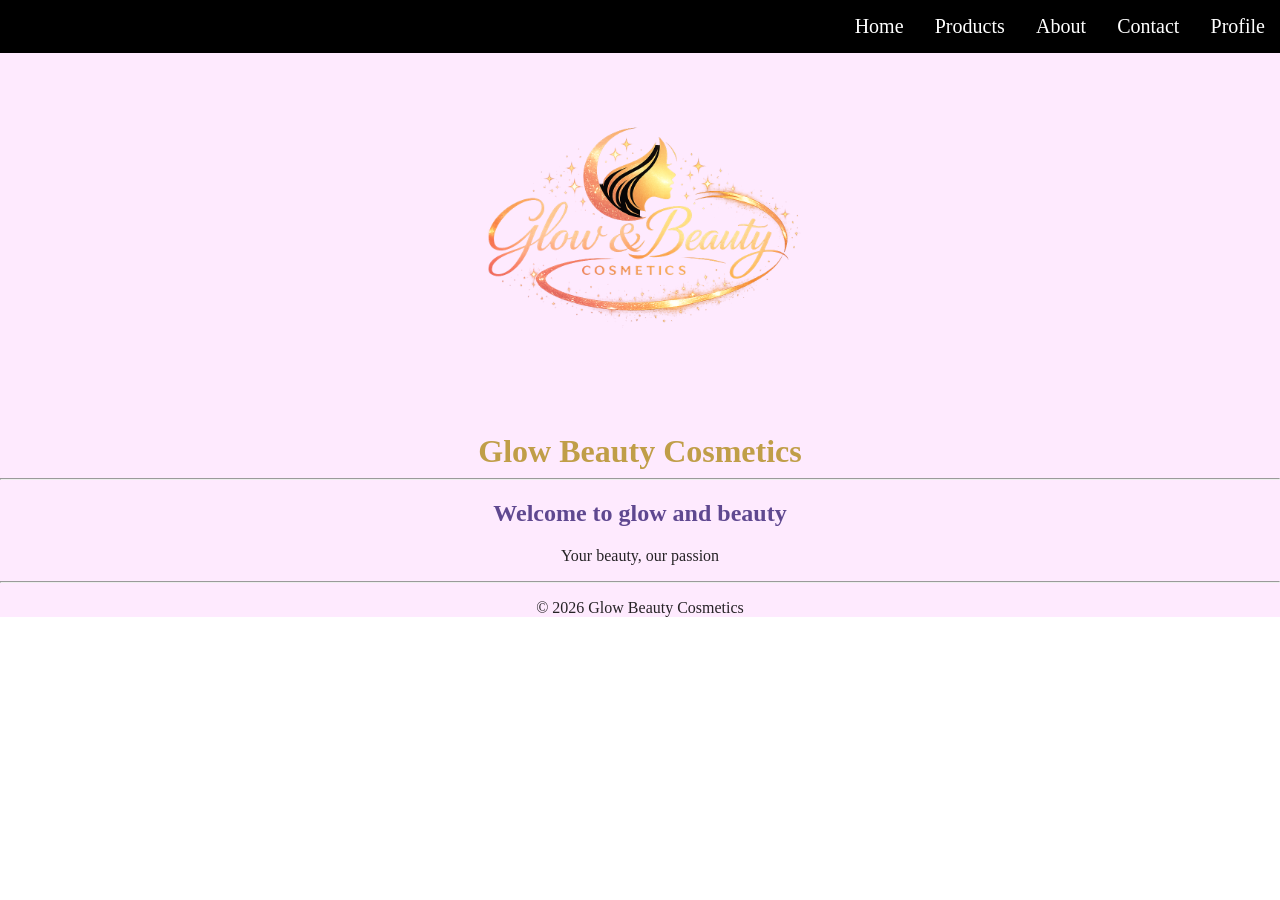
<file: index.html>
<!doctype html>
<html> 
<head>
    <title>Glow Beauty and Cosmetics</title>
    <link rel="stylesheet" href="style.css">
</head>
<body>
    <script src="script.js"></script>
    <div class="index">     
       
<nav>
    <a href="index.html">Home</a> |
    <a href="products.html">Products</a> |
    <a href="about.html">About</a> |
    <a href="contact.html">Contact</a> |
    <a href="auth.html">Profile</a>
    <span id="profileBtn"></span>
    
</nav>
    <img src="assets/img/logo.png" class="logo">  

     <h1>Glow Beauty Cosmetics</h1>
     <hr>
    <h2>Welcome to glow and beauty</h2>
    <p>Your beauty, our passion </p>

<hr>
<center>
    <p>© 2026 Glow Beauty Cosmetics</p>
</center>
</div>
</body>
</html>
</file>
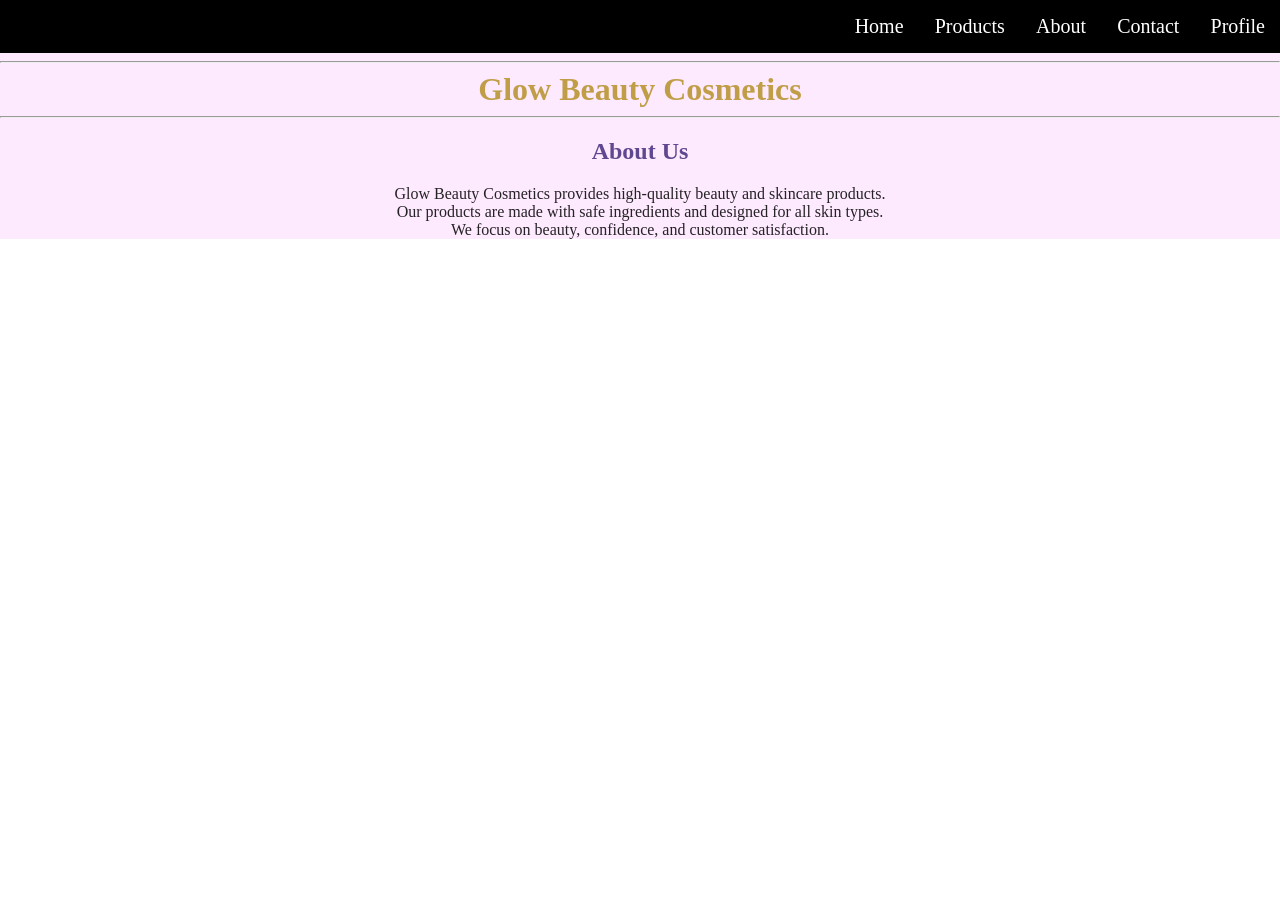
<file: about.html>
<!DOCTYPE html>
<html>
<head>
    <link rel="stylesheet"href="style.css">
    <title>About</title>
</head>

<body>
<script src="script.js"></script>
<div class="about">
<nav>
    <a href="index.html">Home</a> |
    <a href="products.html">Products</a> |
    <a href="about.html">About</a> |
    <a href="contact.html">Contact</a> |
    <a href="auth.html">Profile</a>
    <span id="profileBtn"></span>
   
</nav>
<hr>
<center>

<h1>Glow Beauty Cosmetics</h1>

<hr>

<h2>About Us</h2>

<p>
Glow Beauty Cosmetics provides high-quality beauty and skincare products.<br>
Our products are made with safe ingredients and designed for all skin types.<br>
We focus on beauty, confidence, and customer satisfaction.
</p>

</center>
</div>
</body>
</html>
</file>
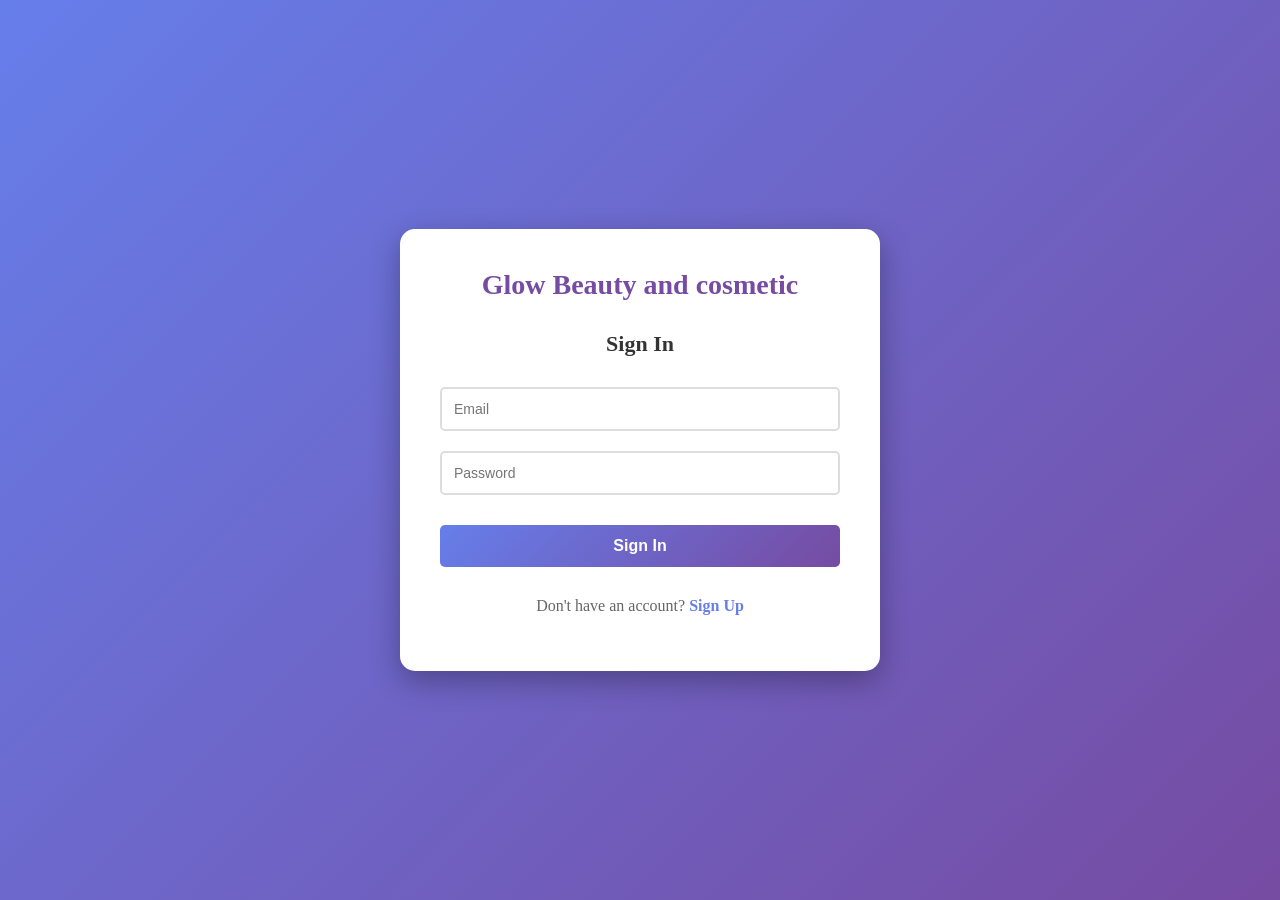
<file: auth.html>
<!DOCTYPE html>
<html>
<head>
    <title>Sign In / Sign Up - Glow Beauty</title>
    <link rel="stylesheet" href="style.css">
</head>
<body>
       <div class="auth-container">
        <div class="auth-box">
            <h1>Glow Beauty and cosmetic</h1>

            <!-- Sign In Form -->
            <div id="signInForm" class="form-section active">
                <h2>Sign In</h2>
                <input type="email" id="signInEmail" placeholder="Email" required>
                <input type="password" id="signInPassword" placeholder="Password" required>
                <button onclick="signIn()">Sign In</button>
                <p>Don't have an account? <a href="#" onclick="toggleForm()">Sign Up</a></p>
            </div>

            <!-- Sign Up Form -->
            <div id="signUpForm" class="form-section">
                <h2>Sign Up</h2>
                <input type="text" id="signUpName" placeholder="Full Name" required>
                <input type="email" id="signUpEmail" placeholder="Email" required>
                <input type="password" id="signUpPassword" placeholder="Password" required>
                <input type="password" id="signUpConfirmPassword" placeholder="Confirm Password" required>
                <button onclick="signUp()">Sign Up</button>
                <p>Already have an account? <a href="#" onclick="toggleForm()">Sign In</a></p>
            </div>

            <div id="messageBox" class="message-box"></div>
        </div>
    </div>

    <script src="auth.js"></script>
</body>
</html>
</file>
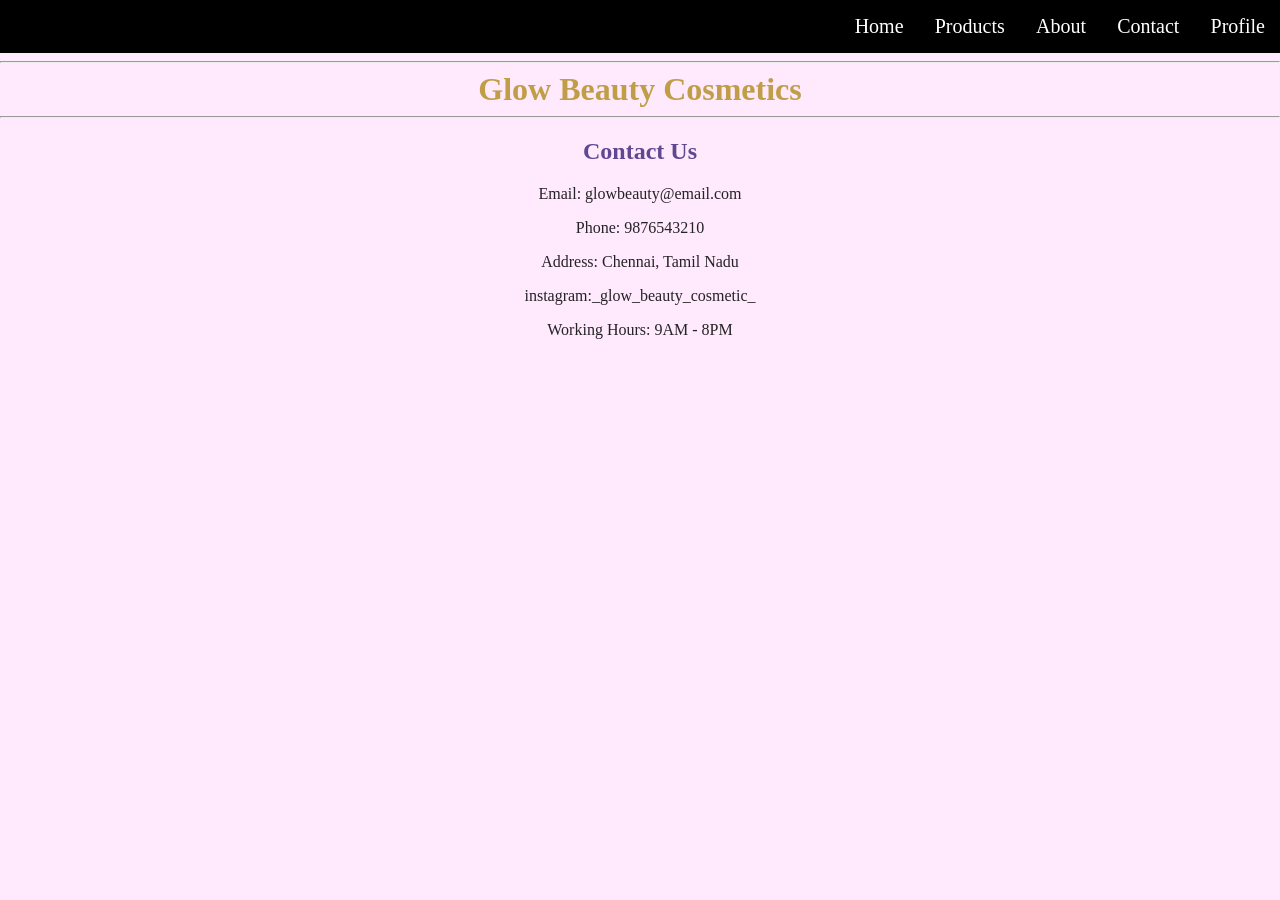
<file: contact.html>
<!DOCTYPE html>
<html>
<head>
    <link rel="stylesheet"href="style.css">
    <title>Contact us</title>
</head>
<body class="contact">
<script src="script.js"></script>
<nav>
    <a href="index.html">Home</a> |
    <a href="products.html">Products</a> |
    <a href="about.html">About</a> |
    <a href="contact.html">Contact</a> |
    <a href="auth.html">Profile</a>
    <span id="profileBtn"></span>
    </nav>
<hr>
<center>
    <h1>Glow Beauty Cosmetics</h1>
    <hr>
    <h2>Contact Us</h2>
    <p>Email: glowbeauty@email.com</p>
    <p>Phone: 9876543210</p>
    <p>Address: Chennai, Tamil Nadu</p>
    <p>instagram:_glow_beauty_cosmetic_</p>
    <p>Working Hours: 9AM - 8PM</p>
</center>

</body>
</html>
</file>
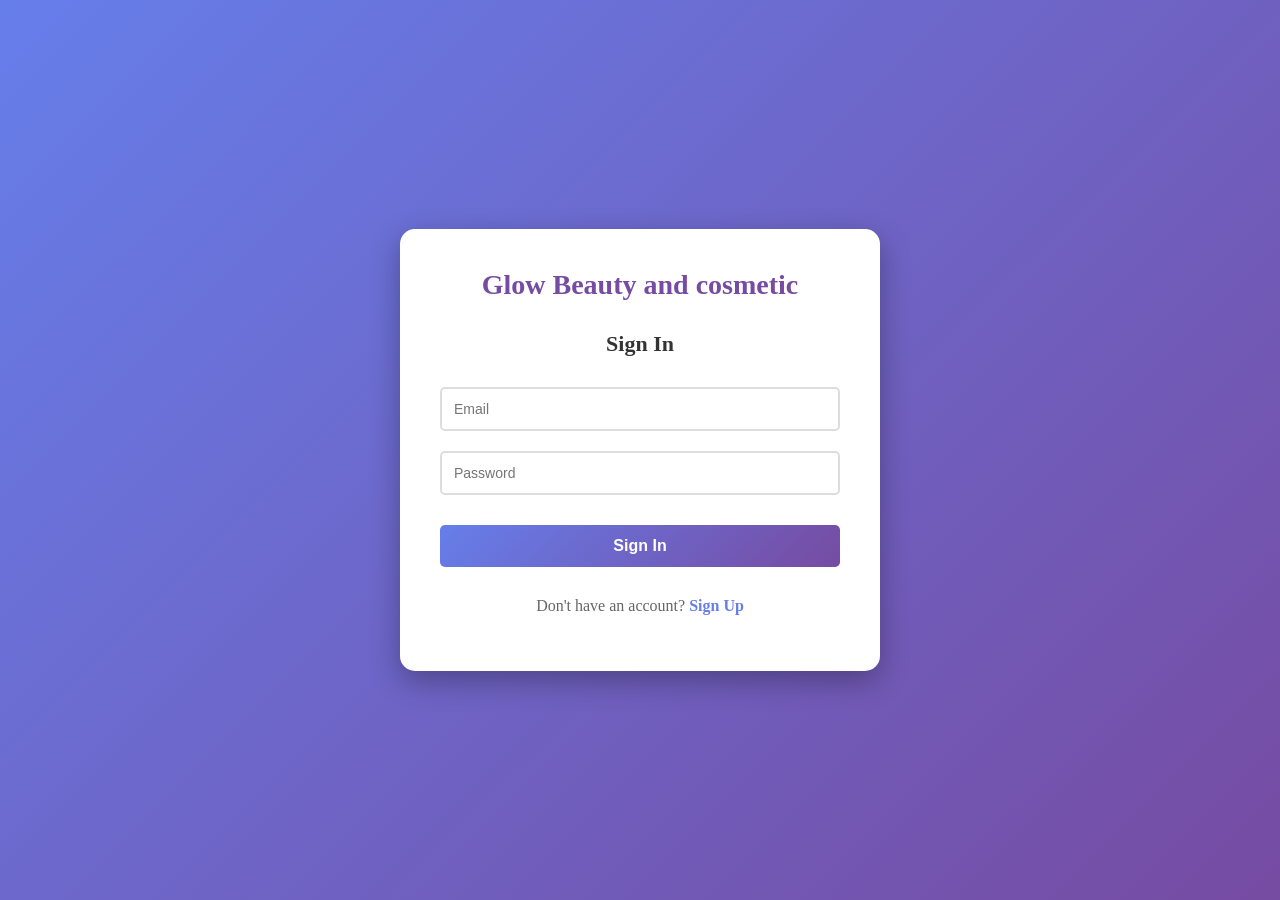
<file: profile.html>
<!DOCTYPE html>
<html>
<head>
    <title>Profile - Glow Beauty</title>
    <link rel="stylesheet" href="style.css">
</head>
<body>
    <div class="profile-container">
        <nav>
            <a href="index.html">Home</a> |
            <a href="products.html">Products</a> |
            <a href="about.html">About</a> |
            <a href="contact.html">Contact</a> |
            <span id="authStatus"></span>
        </nav>

        <div class="profile-box">
            <h1>My Profile</h1>
            <div class="profile-info">
                <div class="profile-field">
                    <label>Name:</label>
                    <p id="userName"></p>
                </div>
                <div class="profile-field">
                    <label>Email:</label>
                    <p id="userEmail"></p>
                </div>
                <div class="profile-field">
                    <label>Member Since:</label>
                    <p id="userJoinDate"></p>
                </div>
                <div class="profile-field">
                    <label>Address:</label>
                    <p id="userAddress"></p>
                </div>
            </div>

            <div class="profile-actions">
                <button onclick="editProfile()" class="btn-primary">Edit Profile</button>
            </div>

            <div class="profile-dashboard">
                <div class="dashboard-card">
                    <h2>My Orders</h2>
                    <div id="ordersList" class="orders-list"></div>
                </div>

                <div class="dashboard-card">
                    <h2>My Wishlist</h2>
                    <div id="profileWishlist" class="wishlist-list"></div>
                </div>

                <div class="dashboard-card address-card">
                    <h2>My Address</h2>
                    <p id="addressText"></p>
                    <button onclick="editAddress()" class="btn-primary">Edit Address</button>
                </div>
            </div>

            <div class="profile-actions bottom-action">
                <button onclick="signOut()" class="btn-danger">Sign Out</button>
            </div>

            <!-- Edit Profile Modal -->
            <div id="editModal" class="modal">
                <div class="modal-content">
                    <span class="close" onclick="closeModal()">&times;</span>
                    <h2>Edit Profile</h2>
                    <input type="text" id="editName" placeholder="Full Name" required>
                    <input type="email" id="editEmail" placeholder="Email" required>
                    <button onclick="saveProfile()" class="btn-primary">Save Changes</button>
                </div>
            </div>

            <div id="addressModal" class="modal">
                <div class="modal-content">
                    <span class="close" onclick="closeAddressModal()">&times;</span>
                    <h2>Edit Address</h2>
                    <textarea id="editAddress" placeholder="Enter your full shipping address"></textarea>
                    <button onclick="saveAddress()" class="btn-primary">Save Address</button>
                </div>
            </div>
        </div>

        <div id="messageBox" class="message-box"></div>
    </div>

    <script src="profile.js"></script>
</body>
</html>
</file>
<file: style.css>
/* BACKGROUND */
.index,
.about,
.contact {
    background-color: #fcb3fb48;
}

/* BODY */
body {
    margin: 0;
    text-align: center;
    scrollbar-gutter: stable;
    overflow-y: scroll;
}

/* LOGO */
.logo {
    width: 380px;
    height: 380px;
    display: block;
    margin: auto;
}

/* NAVBAR */
nav {
    background-color: black;
    padding: 15px;
    text-align: right;
}

.top-offer-wrap {
    display: flex;
    justify-content: center;
    padding: 10px 16px 0;
}

.top-offer-btn {
    background: linear-gradient(135deg, #ff6b9d, #8b5cf6);
    color: #fff;
    border: none;
    border-radius: 999px;
    padding: 10px 16px;
    font-weight: 700;
    cursor: pointer;
    box-shadow: 0 6px 14px rgba(139, 92, 246, 0.25);
}

.top-offer-btn:hover {
    transform: translateY(-1px);
}
nav a {
    color: white;
    text-decoration: none;
    margin-left: 20px;
    font-size: 20px;
}

nav a:hover {
    color: rgba(0, 234, 255, 0.842);
}

/* HEADINGS */
h1 {
    font-family: 'Great Vibes', cursive;
    font-weight: bold;
    color: rgb(192, 158, 72);
    margin: 0;
}

h2 {
    color: rgba(54, 30, 116, 0.796);
}

/* PARAGRAPH */
p {
    color: rgba(0, 0, 0, 0.855);
}

/* PRODUCTS GRID */
.products-container {
    display: grid;
    grid-template-columns: repeat(2, 1fr);
    gap: 20px;
    padding: 20px;
}

/* PRODUCT CARD */
.product {
    background-color: white;
    border: 1px solid #ccc;
    padding: 15px;
    border-radius: 10px;
    transition: all 0.3s ease;
    cursor: pointer;
}

.product:hover {
    box-shadow: 0 8px 24px rgba(0, 0, 0, 0.15);
    transform: translateY(-8px);
    border-color: #667eea;
}

/* CHECKOUT MODAL */
.checkout-offer-box {
    margin: 8px 0 4px;
    padding: 8px 10px;
    border-radius: 10px;
    background: #fff4d6;
    color: #8a5a00;
    font-size: 12px;
    font-weight: 700;
}

.checkout-summary-row.offer-row {
    color: #2f7d32;
}

.checkout-modal {
    position: fixed;
    inset: 0;
    background: rgba(0, 0, 0, 0.45);
    display: none;
    align-items: center;
    justify-content: center;
    padding: 16px;
    z-index: 2100;
}

.checkout-modal.open {
    display: flex;
}

.checkout-card {
    width: 100%;
    max-width: 420px;
    background: #fff;
    border-radius: 18px;
    box-shadow: 0 12px 30px rgba(0, 0, 0, 0.18);
    padding: 18px;
    position: relative;
    text-align: left;
}

.checkout-card h2 {
    margin: 4px 0 4px;
    font-size: 22px;
}

.checkout-subtitle {
    color: #666;
    font-size: 13px;
    margin-bottom: 12px;
}

.checkout-items {
    display: flex;
    flex-direction: column;
    gap: 10px;
    margin-bottom: 12px;
}

.checkout-item {
    display: flex;
    align-items: center;
    gap: 10px;
    border: 1px solid #eee;
    border-radius: 12px;
    padding: 8px;
}

.checkout-item img {
    width: 52px;
    height: 52px;
    object-fit: cover;
    border-radius: 10px;
}

.checkout-item strong,
.checkout-item span {
    display: block;
}

.checkout-item span {
    color: #666;
    font-size: 12px;
}

.checkout-summary-row {
    display: flex;
    justify-content: space-between;
    color: #444;
    margin: 6px 0;
}

.checkout-summary-row.total-row {
    font-size: 16px;
    color: #111;
    border-top: 1px solid #eee;
    padding-top: 8px;
    margin-top: 10px;
}

.place-order-btn {
    width: 100%;
    margin-top: 12px;
    border: none;
    border-radius: 12px;
    background: linear-gradient(135deg, #667eea, #764ba2);
    color: #fff;
    padding: 12px;
    font-weight: 700;
    cursor: pointer;
}

/* PRODUCT MODAL/DETAIL VIEW */
.product-detail-modal {
    display: none;
    position: fixed;
    top: 0;
    left: 0;
    right: 0;
    bottom: 0;
    background: rgba(0, 0, 0, 0.5);
    z-index: 2000;
    overflow-y: auto;
}

.product-detail-modal.open {
    display: block;
}

.product-detail-container {
    background: white;
    max-width: 600px;
    margin: 40px auto;
    padding: 30px;
    border-radius: 12px;
    box-shadow: 0 10px 40px rgba(0, 0, 0, 0.2);
    position: relative;
}

.product-detail-container .close-btn {
    position: absolute;
    top: 15px;
    right: 15px;
    background: none;
    border: none;
    font-size: 28px;
    cursor: pointer;
    color: #666;
}

.product-detail-container .close-btn:hover {
    color: #000;
}

.product-detail-img {
    width: 100%;
    max-height: 400px;
    object-fit: cover;
    border-radius: 8px;
    margin-bottom: 20px;
}

.product-detail-name {
    font-size: 24px;
    font-weight: bold;
    margin: 15px 0;
    color: #222;
}

.product-detail-price {
    font-size: 28px;
    font-weight: bold;
    color: black;
    margin: 15px 0;
}

.product-detail-features {
    text-align: left;
    margin: 20px 0;
}

.product ul,
.product-detail-features ul {
    padding: 0 !important;
    margin: 0 !important;
    list-style-position: inside !important;
}

.product li,
.product-detail-features li {
    margin-left: 0 !important;
    margin-bottom: 5px !important;
    padding-left: 0 !important;
    display: list-item !important;
}

.products-container-behind {
    opacity: 0.5;
    pointer-events: none;
}

/* BOTTOM SECTION - CART AND WISHLIST */
.bottom-section {
    display: none;
}

.mobile-bottom-nav {
    position: fixed;
    bottom: 0;
    left: 50%;
    transform: translateX(-50%);
    width: min(360px, 100%);
    display: flex;
    justify-content: space-between;
    gap: 10px;
    padding: 12px 14px;
    background: #fff;
    border-top: 1px solid #eee;
    box-shadow: 0 -6px 18px rgba(0,0,0,0.12);
    z-index: 1000;
}

.mobile-bottom-nav button {
    flex: 1;
    min-width: 0;
    padding: 12px 14px;
    border: none;
    border-radius: 14px;
    background: #111;
    color: white;
    font-size: 14px;
    font-weight: 600;
    cursor: pointer;
    transition: transform 0.2s ease, background 0.2s ease;
    max-width: 150px;
}

.mobile-bottom-nav button:nth-child(2) {
    background: #ff6b6b;
}

.mobile-bottom-nav button:hover {
    transform: translateY(-1px);
}

.mobile-bottom-nav .badge {
    margin-left: 8px;
    background: rgba(255, 255, 255, 0.2);
    padding: 2px 8px;
    border-radius: 999px;
    font-size: 12px;
}

.bottom-panel {
    position: fixed;
    left: 0;
    right: 0;
    top: 0;
    bottom: 0;
    width: 100%;
    height: 100vh;
    background: white;
    border-radius: 0;
    box-shadow: 0 0 0 rgba(0, 0, 0, 0);
    transform: translateY(100%);
    transition: transform 0.25s ease;
    overflow: hidden;
    z-index: 1100;
    display: flex;
    flex-direction: column;
}

.bottom-panel.open {
    transform: translateY(0);
}

.panel-header {
    display: flex;
    justify-content: space-between;
    align-items: center;
    padding: 16px 18px;
    border-bottom: 1px solid #f1f1f1;
}

.panel-header h2 {
    margin: 0;
    font-size: 17px;
    letter-spacing: 0.2px;
}

.panel-header button.close-btn {
    background: transparent;
    border: none;
    color: #666;
    font-size: 20px;
    cursor: pointer;
}

.panel-content {
    padding: 14px 18px 18px;
    overflow-y: auto;
    flex: 1;
}

.panel-footer {
    padding: 12px 18px 18px;
}

.panel-footer button {
    width: 100%;
    padding: 12px;
    border: none;
    border-radius: 14px;
    background: #667eea;
    color: white;
    font-size: 15px;
    cursor: pointer;
}

.panel-footer button.clear-btn {
    background: #ff6b6b;
}

.panel-backdrop {
    position: fixed;
    inset: 0;
    background: rgba(0, 0, 0, 0.22);
    opacity: 0;
    visibility: hidden;
    transition: opacity 0.2s ease;
    z-index: 900;
}

.panel-backdrop.open {
    opacity: 1;
    visibility: visible;
}

.cart-item,
.wishlist-item {
    padding: 12px 10px;
    border-bottom: 1px solid #f1f1f1;
    font-size: 14px;
    display: flex;
    justify-content: space-between;
    align-items: center;
    gap: 10px;
}

.cart-item button,
.wishlist-item button {
    font-size: 12px;
    padding: 6px 10px;
    border: none;
    border-radius: 10px;
    cursor: pointer;
}

.cart-item button {
    background: #ff6b6b;
    color: white;
}

.wishlist-item {
    padding: 12px 10px;
    border-bottom: 1px solid #f1f1f1;
    font-size: 14px;
    display: flex;
    align-items: center;
    gap: 10px;
}

.wishlist-item-img {
    width: 58px;
    height: 58px;
    object-fit: cover;
    border-radius: 12px;
    border: 1px solid #ddd;
}

.wishlist-item-details {
    flex: 1;
    text-align: left;
}

.wishlist-item-details strong {
    display: block;
    margin-bottom: 4px;
    font-size: 14px;
}

.wishlist-item-details span {
    color: #555;
    font-size: 13px;
}

.wishlist-item button {
    background: #667eea;
    color: white;
}

.cart-summary {
    display: flex;
    justify-content: space-between;
    align-items: center;
    margin-top: 16px;
    font-weight: 700;
    font-size: 16px;
    color: #222;
}

.clear-actions {
    display: flex;
    flex-wrap: wrap;
    gap: 12px;
    margin-top: 16px;
}

.clear-actions button {
    flex: 1;
    min-width: 120px;
    padding: 12px 0;
    border-radius: 14px;
}

/* CART ITEM */
.cart-item {
    padding: 10px 0;
    border-bottom: 1px solid #eee;
    display: flex;
    justify-content: space-between;
    align-items: center;
    gap: 12px;
}

.cart-item-details {
    display: flex;
    align-items: center;
    gap: 10px;
    flex: 1;
}

.cart-item-img {
    width: 56px;
    height: 56px;
    object-fit: cover;
    border-radius: 12px;
    border: 1px solid #ddd;
}

.cart-item-meta {
    text-align: left;
}

.cart-item-meta strong {
    display: block;
    font-size: 14px;
    margin-bottom: 2px;
}

.cart-item-meta span {
    color: #555;
    font-size: 12px;
}

.cart-item-right {
    display: flex;
    flex-direction: column;
    align-items: flex-end;
    gap: 6px;
}

.cart-item-total {
    font-weight: 700;
    font-size: 14px;
    color: #222;
}

.cart-item button {
    font-size: 12px;
    padding: 6px 10px;
    background: #ff6b6b;
    color: white;
    border: none;
    border-radius: 8px;
    cursor: pointer;
}

/* WISHLIST ITEM */
.wishlist-item {
    padding: 6px 0;
    border-bottom: 1px solid #eee;
    font-size: 12px;
    display: flex;
    justify-content: space-between;
    align-items: center;
}

.wishlist-item button {
    font-size: 10px;
    padding: 2px 5px;
    background: #667eea;
    color: white;
    border: none;
    border-radius: 3px;
    cursor: pointer;
}

/* CART ACTIONS */
.cart-actions {
    display: flex;
    gap: 8px;
    margin-top: 10px;
}

.cart-actions button {
    flex: 1;
    padding: 8px;
    background: #667eea;
    color: white;
    border: none;
    border-radius: 5px;
    cursor: pointer;
    font-size: 12px;
}

.cart-actions button:hover {
    background: #764ba2;
}

/* WISHLIST BUTTON - SMALL LIKE AMAZON */
.wishlist-btn {
    background: white;
    border: 2px solid #ff6b6b;
    color: #ff6b6b;
    padding: 6px 8px;
    border-radius: 50%;
    cursor: pointer;
    font-size: 14px;
    width: 32px;
    height: 32px;
    display: flex;
    align-items: center;
    justify-content: center;
    transition: 0.2s;
    position: absolute;
    top: 10px;
    right: 10px;
}

.wishlist-btn:hover {
    background: #ff6b6b;
    color: white;
    transform: scale(1.1);
}

.product {
    position: relative;
}

/* TOAST NOTIFICATION */
.toast {
    position: fixed;
    bottom: 260px;
    left: 50%;
    transform: translateX(-50%);
    background: #333;
    color: white;
    padding: 12px 20px;
    border-radius: 5px;
    opacity: 0;
    transition: opacity 0.3s;
    z-index: 2000;
}

.toast.show {
    opacity: 1;
}

/* STOCK UPDATE HOVER BADGE */
.stock-update {
    margin-top: 8px;
    padding: 0;
    height: 0;
    overflow: hidden;
    opacity: 0;
    border-radius: 999px;
    background: #f4efff;
    color: #5f4bb6;
    font-size: 12px;
    font-weight: 700;
    transition: all 0.2s ease;
}

.stock-update.active {
    height: auto;
    padding: 6px 10px;
    opacity: 1;
    background: #5f4bb6;
    color: #fff;
}

/* PRODUCT IMAGE */
.product img {
    width: 100%;
    height: 200px;
    object-fit: cover;
    margin: 0 0 12px 0;
    display: block;
    border-radius: 6px;
    transition: transform 0.3s ease;
}

.product img {
    width: 120px;
    height: 120px;
    object-fit: cover;
    margin: 5px auto;
    display: block;
    border: 2px solid black;
    padding: 8px;
    border-radius: 10px;
}
.products-container {
    display: grid;
    grid-template-columns: repeat(2, 1fr);
    gap: 20px;
    padding: 20px;
}
/* CATEGORY BUTTON */
.category-menu button:focus {
    background-color: black;
    color: white;
    color: #667eea;
}

/* SORT MENU */
.sort-menu {
    text-align: center;
    padding: 15px 20px;
    margin: 10px 0;
}

.sort-menu label {
    font-weight: bold;
    margin-right: 10px;
    color: rgba(54, 30, 116, 0.796);
    font-size: 16px;
}

.sort-menu select {
    padding: 8px 12px;
    border: 2px solid #667eea;
    border-radius: 6px;
    background-color: white;
    color: #333;
    font-size: 14px;
    cursor: pointer;
    transition: all 0.3s ease;
}

.sort-menu select:hover {
    border-color: #764ba2;
    box-shadow: 0 2px 8px rgba(102, 126, 234, 0.3);
}

.sort-menu select:focus {
    outline: none;
    border-color: #764ba2;
    background-color: #f8f9ff;
}


/* ======================== AUTH PAGE STYLES ======================== */
.auth-container {
    background: linear-gradient(135deg, #667eea 0%, #764ba2 100%);
    min-height: 100vh;
    display: flex;
    flex-direction: column;
    justify-content: center;
    align-items: center;
}

.auth-box {
    background: white;
    padding: 40px;
    border-radius: 15px;
    box-shadow: 0 10px 30px rgba(0, 0, 0, 0.3);
    width: 100%;
    max-width: 400px;
}

.auth-box h1 {
    color: #764ba2;
    margin-bottom: 30px;
    font-size: 28px;
}

.form-section {
    display: none;
}

.form-section.active {
    display: block;
}

.form-section h2 {
    color: #333;
    margin-bottom: 20px;
    font-size: 22px;
}

.auth-box input {
    width: 100%;
    padding: 12px;
    margin: 10px 0;
    border: 2px solid #ddd;
    border-radius: 5px;
    font-size: 14px;
    box-sizing: border-box;
    transition: border-color 0.3s;
}

.auth-box input:focus {
    outline: none;
    border-color: #667eea;
}

.auth-box button {
    width: 100%;
    padding: 12px;
    margin: 20px 0 10px 0;
    background: linear-gradient(135deg, #667eea 0%, #764ba2 100%);
    color: white;
    border: none;
    border-radius: 5px;
    font-size: 16px;
    font-weight: bold;
    cursor: pointer;
    transition: transform 0.3s;
}

.auth-box button:hover {
    transform: scale(1.02);
}

.form-section p {
    margin-top: 20px;
    color: #666;
}

.form-section a {
    color: #667eea;
    text-decoration: none;
    cursor: pointer;
    font-weight: bold;
}

.form-section a:hover {
    text-decoration: underline;
}

/* ======================== PROFILE PAGE STYLES ======================== */
.profile-container {
    background: linear-gradient(135deg, #667eea 0%, #764ba2 100%);
    min-height: 100vh;
}

.profile-box {
    background: white;
    margin: 30px auto;
    padding: 40px;
    border-radius: 15px;
    box-shadow: 0 10px 30px rgba(0, 0, 0, 0.3);
    max-width: 900px;
}

.profile-box h1 {
    color: #764ba2;
    margin-bottom: 30px;
    font-size: 28px;
}

.profile-info {
    background: #f8f9fa;
    padding: 20px;
    border-radius: 10px;
    margin-bottom: 30px;
}

.profile-field {
    margin: 15px 0;
    text-align: left;
}

.profile-dashboard {
    display: grid;
    gap: 20px;
    margin-top: 20px;
}

.dashboard-card {
    background: #f8f9fa;
    padding: 24px;
    border-radius: 15px;
    box-shadow: 0 8px 20px rgba(0, 0, 0, 0.08);
    text-align: left;
}

.dashboard-card h2 {
    margin-top: 0;
    margin-bottom: 16px;
    color: #333;
    font-size: 20px;
}

.orders-list,
.wishlist-list {
    display: grid;
    gap: 14px;
}

.order-item,
.wishlist-card {
    display: flex;
    justify-content: space-between;
    align-items: center;
    gap: 12px;
    padding: 14px;
    border-radius: 12px;
    background: white;
    border: 1px solid #e8e8e8;
}

.order-item strong,
.wishlist-card strong {
    display: block;
    font-size: 15px;
    margin-bottom: 4px;
}

.order-item p,
.wishlist-card p {
    margin: 0;
    color: #555;
    font-size: 14px;
}

.address-card p {
    margin: 0 0 18px;
    color: #555;
    line-height: 1.7;
}

.modal-content textarea {
    width: 100%;
    min-height: 120px;
    padding: 10px;
    margin: 10px 0;
    border: 2px solid #ddd;
    border-radius: 5px;
    box-sizing: border-box;
    font-size: 14px;
    resize: vertical;
}

@media (min-width: 900px) {
    .profile-dashboard {
        grid-template-columns: 1fr 1fr;
    }
    .address-card {
        grid-column: 1 / -1;
    }
}

.profile-field label {
    display: block;
    font-weight: bold;
    color: #333;
    margin-bottom: 5px;
}

.profile-field p {
    background: white;
    padding: 10px;
    border-radius: 5px;
    margin: 0;
    color: #555;
    font-size: 16px;
}

/* ======================== BUTTONS ======================== */
.profile-actions {
    display: flex;
    gap: 10px;
    justify-content: center;
}

.btn-primary {
    padding: 12px 30px;
    background: linear-gradient(135deg, #667eea 0%, #764ba2 100%);
    color: white;
    border: none;
    border-radius: 5px;
    font-size: 16px;
    font-weight: bold;
    cursor: pointer;
    transition: transform 0.3s;
}

.btn-primary:hover {
    transform: scale(1.05);
}

.btn-danger {
    padding: 12px 30px;
    background: #ff6b6b;
    color: white;
    border: none;
    border-radius: 5px;
    font-size: 16px;
    font-weight: bold;
    cursor: pointer;
    transition: transform 0.3s;
}

.btn-danger:hover {
    transform: scale(1.05);
    background: #ff5252;
}

/* ======================== MESSAGE BOX ======================== */
.message-box {
    padding: 15px;
    margin: 20px 0;
    border-radius: 5px;
    text-align: center;
    font-weight: bold;
    display: none;
    animation: slideIn 0.3s ease-in-out;
}

.message-box.error {
    background: #ffe0e0;
    color: #d32f2f;
    display: block;
    border: 2px solid #d32f2f;
}

.message-box.success {
    background: #e8f5e9;
    color: #388e3c;
    display: block;
    border: 2px solid #388e3c;
}

@keyframes slideIn {
    from {
        transform: translateY(-20px);
        opacity: 0;
    }
    to {
        transform: translateY(0);
        opacity: 1;
    }
}

/* ======================== MODAL ======================== */
.modal {
    display: none;
    position: fixed;
    z-index: 1000;
    left: 0;
    top: 0;
    width: 100%;
    height: 100%;
    background-color: rgba(0, 0, 0, 0.5);
    animation: fadeIn 0.3s;
}

@keyframes fadeIn {
    from {
        opacity: 0;
    }
    to {
        opacity: 1;
    }
}

.modal-content {
    background: white;
    margin: 15% auto;
    padding: 30px;
    border-radius: 10px;
    width: 90%;
    max-width: 400px;
    box-shadow: 0 10px 30px rgba(0, 0, 0, 0.3);
    animation: slideUp 0.3s;
}

@keyframes slideUp {
    from {
        transform: translateY(50px);
        opacity: 0;
    }
    to {
        transform: translateY(0);
        opacity: 1;
    }
}

.close {
    color: #aaa;
    float: right;
    font-size: 28px;
    font-weight: bold;
    cursor: pointer;
    transition: color 0.3s;
}

.close:hover {
    color: #000;
}

.modal-content h2 {
    color: #333;
    margin-top: 0;
    margin-bottom: 20px;
}

.modal-content input {
    width: 100%;
    padding: 10px;
    margin: 10px 0;
    border: 2px solid #ddd;
    border-radius: 5px;
    box-sizing: border-box;
    font-size: 14px;
}

.modal-content input:focus {
    outline: none;
    border-color: #667eea;
}

.modal-content .btn-primary {
    width: 100%;
    margin-top: 15px;
}

/* ======================== AUTH LINKS IN NAVBAR ======================== */
.auth-link, .profile-link {
    color: white !important;
    text-decoration: none;
    transition: color 0.3s;
}

.auth-link:hover, .profile-link:hover {
    color: rgba(0, 234, 255, 0.842) !important;
}
/* ===== CART ICON ===== */
#cartIcon {
    position: fixed;
    top: 20px;
    right: 20px;
    background: black;
    color: white;
    padding: 10px 15px;
    cursor: pointer;
    border-radius: 20px;
    z-index: 1000;
}

/* COUNT BADGE */
#cartCount {
    background: red;
    padding: 3px 8px;
    border-radius: 50%;
    margin-left: 5px;
}

/* ===== SIDEBAR ===== */
#cartSidebar {
    position: fixed;
    top: 0;
    right: -320px; /* hidden */
    width: 300px;
    height: 100%;
    background: white;
    box-shadow: -3px 0 10px rgba(0,0,0,0.3);
    padding: 20px;
    transition: 0.3s;
    z-index: 1000;
    overflow-y: auto;
}

/* OPEN STATE */
#cartSidebar.active {
    right: 0;
}

/* ======================== OFFER POPUP ======================== */
.offer-popup {
    display: none;
    position: fixed;
    top: 0;
    left: 0;
    right: 0;
    bottom: 0;
    background: rgba(0, 0, 0, 0.6);
    z-index: 3000;
    justify-content: center;
    align-items: center;
}

.offer-popup.show {
    display: flex;
    animation: popupFadeIn 0.4s ease-out;
}

@keyframes popupFadeIn {
    from {
        opacity: 0;
        transform: scale(0.8);
    }
    to {
        opacity: 1;
        transform: scale(1);
    }
}

.offer-content {
    background: linear-gradient(135deg, #667eea 0%, #764ba2 100%);
    border-radius: 20px;
    padding: 40px;
    max-width: 400px;
    width: 90%;
    box-shadow: 0 20px 60px rgba(0, 0, 0, 0.3);
    position: relative;
    text-align: center;
    color: white;
    animation: slideUpPopup 0.4s ease-out;
}

@keyframes slideUpPopup {
    from {
        transform: translateY(50px) scale(0.9);
        opacity: 0;
    }
    to {
        transform: translateY(0) scale(1);
        opacity: 1;
    }
}

.offer-content h2 {
    margin: 0 0 20px 0;
    font-size: 28px;
    color: white;
}

.offer-content p {
    margin: 10px 0;
    color: rgba(255, 255, 255, 0.95);
}

.offer-close {
    position: absolute;
    top: 15px;
    right: 15px;
    background: rgba(255, 255, 255, 0.2);
    border: none;
    color: white;
    font-size: 24px;
    width: 36px;
    height: 36px;
    border-radius: 50%;
    cursor: pointer;
    transition: all 0.3s ease;
    display: flex;
    align-items: center;
    justify-content: center;
}

.offer-close:hover {
    background: rgba(255, 255, 255, 0.3);
    transform: rotate(90deg);
}

.offer-btn {
    background: white;
    color: #667eea;
    border: none;
    padding: 14px 20px;
    border-radius: 25px;
    font-size: 16px;
    font-weight: bold;
    cursor: pointer;
    margin-top: 20px;
    transition: all 0.3s ease;
    box-shadow: 0 4px 15px rgba(0, 0, 0, 0.2);
    display: flex;
    flex-direction: column;
    align-items: center;
    gap: 4px;
    width: 100%;
}

.offer-btn-label {
    font-size: 16px;
}

.offer-btn-detail {
    font-size: 12px;
    color: #5b5b87;
    font-weight: 600;
    line-height: 1.3;
}

.offer-btn:hover {
    transform: translateY(-2px);
    box-shadow: 0 6px 20px rgba(0, 0, 0, 0.3);
}

.offer-btn:active {
    transform: translateY(0);
}
</file>
